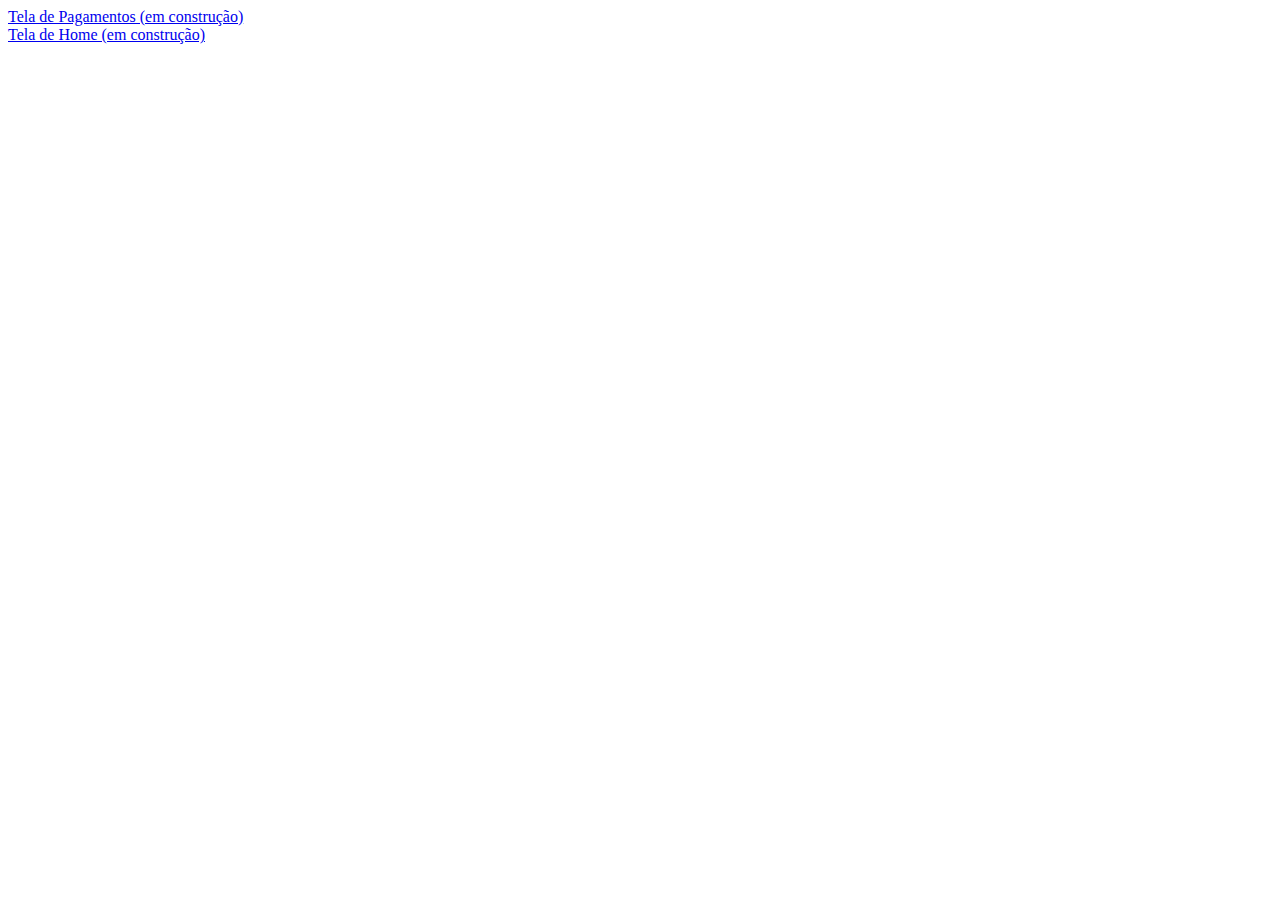
<file: home-temp.html>
<!DOCTYPE html>
<html lang="en">
<head>
    <meta charset="UTF-8">
    <meta name="viewport" content="width=device-width, initial-scale=1.0">
    <title>Home Temporária</title>
</head>
<body>
    
<a href="tela_pagamentos.html">Tela de Pagamentos (em construção)</a> <br>
<a href="home.html">Tela de Home (em construção) </a>


</body>
</html>
</file>
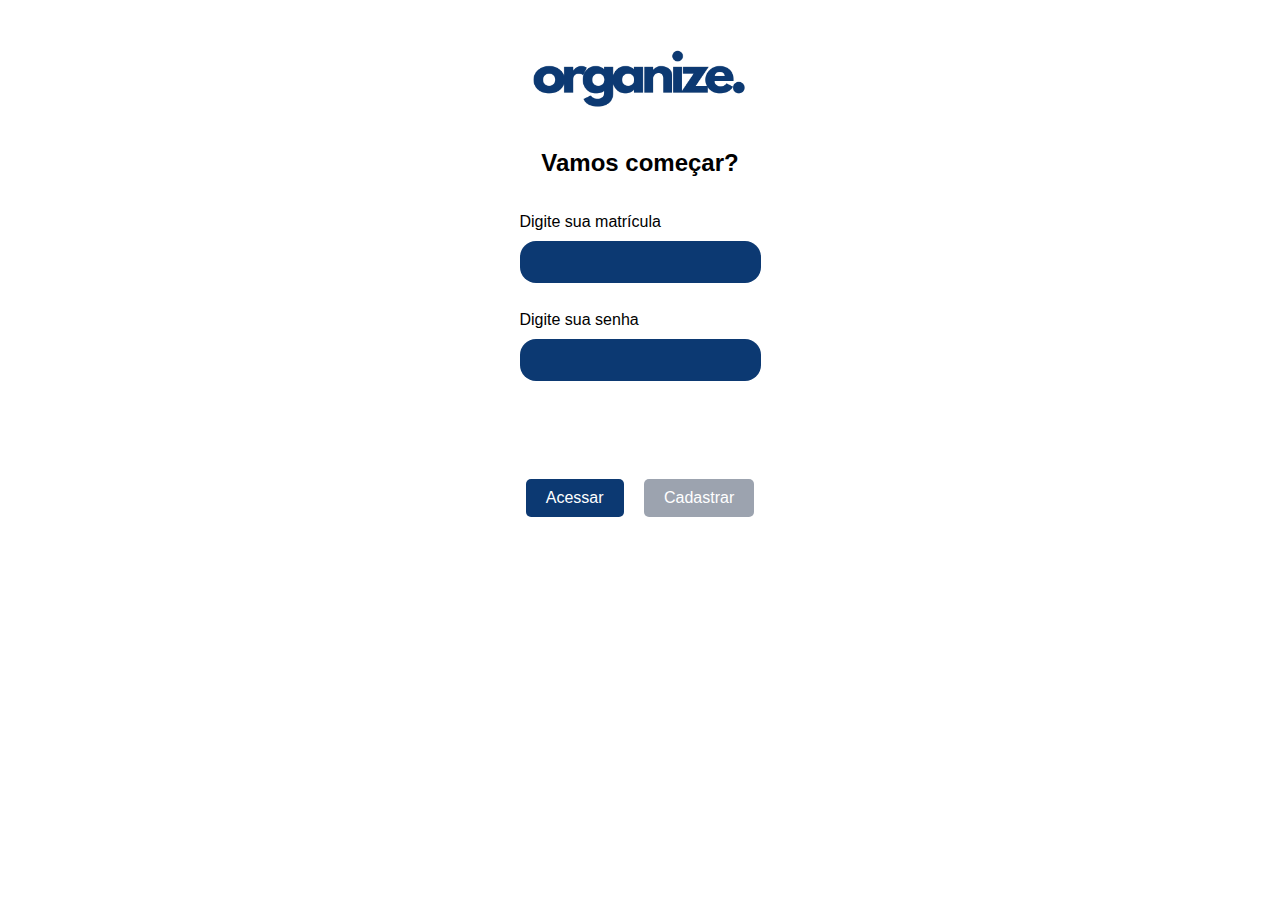
<file: tela_de_login.html>
<!DOCTYPE html>
<html lang="pt-br">
<head>
  <meta charset="UTF-8">
  <meta name="viewport" content="width=device-width, initial-scale=1.0">
  <title>Login</title>
</head>

<link rel="stylesheet" href="login.css">

<body>

  <div class="container-img">
     <img src="img/logo sem fundo.png" alt=""> 
  </div>
      
  <div class="container"> 
  <h2>Vamos começar?</h2>

  <div class="centered-container">
    <div class="container-formulario">
        <p>Digite sua matrícula</p>
        <input type="text" name="" id="" class="form-login">
    
        <p>Digite sua senha</p>
        <input type="password" name="" id="" class="form-login">
    </div> 
</div>
      
<a href="tela_pagamentos.html" class="botao1">Acessar</a>
  <a href="home.html" class="botao2">Cadastrar</a>

</div>

</body>
</html>
</file>
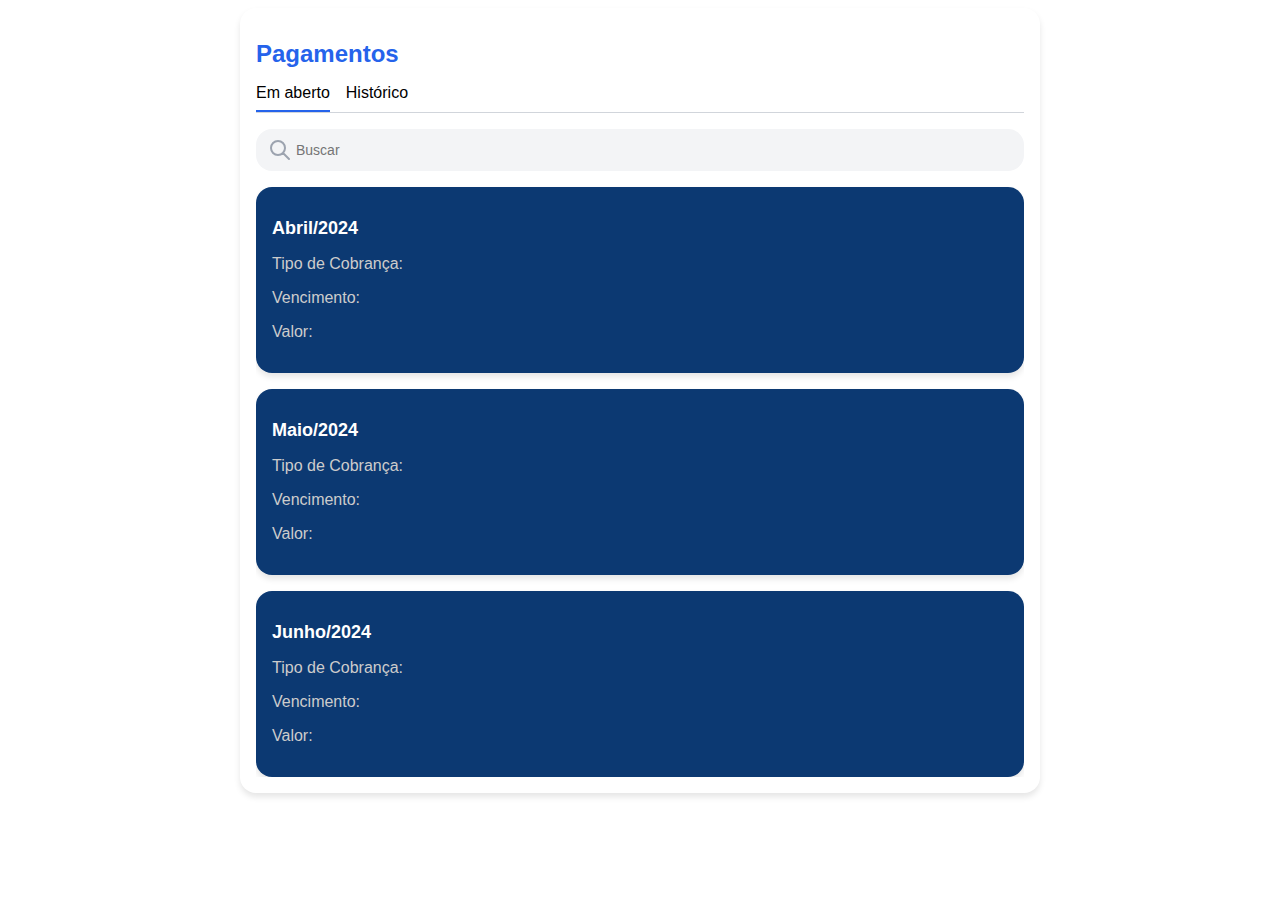
<file: tela_pagamentos.html>
<!DOCTYPE html>
<html lang="pt-BR">
<head>
    <meta charset="UTF-8">
    <meta name="viewport" content="width=device-width, initial-scale=1.0, user-scalable=no">
    <title>POGOS</title>
    
    <link rel="stylesheet" href="css/pagamento.css">


</head>
<body>
    <div class="container">
        <h1>Pagamentos</h1>
        <ul>
            <li>
                <a href="#" class="tab-link active" onclick="openTab(event, 'em-aberto')">Em aberto</a>
            </li>
            <li>
                <a href="#" class="tab-link" onclick="openTab(event, 'historico')">Histórico</a>
            </li>
        </ul>
        <form class="form-container">
            <input type="text" id="search" placeholder="Buscar">
            <svg xmlns="http://www.w3.org/2000/svg" fill="none" viewBox="0 0 24 24" stroke="currentColor">
                <path stroke-linecap="round" stroke-linejoin="round" stroke-width="2" d="M21 21l-6-6m2-5a7 7 0 11-14 0 7 7 0 0114 0z"></path>
            </svg>
        </form>
        
        <div id="em-aberto" class="tab-content active">
            <div class="content-box">
                <h2>Abril/2024</h2>
                <p>Tipo de Cobrança: </p>
                <p>Vencimento: </p>
                <p>Valor: </p>
            </div>
            <div class="content-box">
                <h2>Maio/2024</h2>
                <p>Tipo de Cobrança: </p>
                <p>Vencimento: </p>
                <p>Valor: </p>
            </div>
            <div class="content-box">
                <h2>Junho/2024</h2>
                <p>Tipo de Cobrança: </p>
                <p>Vencimento: </p>
                <p>Valor: </p>
            </div>
        </div>

        <div id="historico" class="tab-content">
            <div class="content-box">
                <h2>Janeiro/2024</h2>
                <p>Tipo de Cobrança: Mensalidade</p>
                <p>Vencimento: </p>
                <p>Valor: </p>
            </div>
            <div class="content-box">
                <h2>Fevereiro/2024</h2>
                <p>Tipo de Cobrança: Mensalidade</p>
                <p>Vencimento: </p>
                <p>Valor: </p>
            </div>
        </div>
    </div>

    <script src="javascript/script.js"> </script>
</body>
</html>
</file>
<file: login.css>
body {
    background-color: #ffffff;
    font-family: Arial, sans-serif;
    max-width: 100%;
    height: auto;
    touch-action: manipulation;
    -ms-touch-action: manipulation;
}


h3 {
    padding-top: 20px;
    padding-bottom: 30px;
    color: #9ca3af;
}


img {
    width: 230px;
   }

   p {
    text-align: left;
  
   }


.container {
    padding-top: 40px;
    width: 300px;
    text-align: center;
        
}

.container-img {
    padding-top: 40px;
    text-align: center;
}

.form-login {
    margin-top: -6px;
    margin-bottom: 28px;
    position: relative;
    display: flex;
    align-items: center;
    max-width: 100%;
    height: auto;
    text-align: center;
   text-decoration-color: aliceblue;
    
    
}
input[type="text"] {
    
    padding-left: 30px; 
    padding-right: 30px;
    height: 2.5rem;
    background-color: #0C3972;
    border: none;
    border-radius: 16px;
    font-size: 0.875rem;
    color: #4b5563;
    outline: none;
    transition: background-color 0.3s;
    
}
input[type="text"]:focus {
    background-color: #e5e7eb;
    color: #9ca3af;
}
svg {
    position: absolute;
    left: 12px;
    top: 50%;
    transform: translateY(-50%);
    color: #9ca3af;
    height: 24px;
    width: 24px;
    
    
}

input[type="password"] {
    
    padding-left: 30px; 
    padding-right: 30px;
    
    height: 2.5rem;
    background-color: #0C3972;
    border: none;
    border-radius: 16px;
    font-size: 0.875rem;
    color: #ffffff;
    outline: none;
    transition: background-color 0.3s;
    
}
input[type="password"]:focus {
    background-color: #e5e7eb;
    color: #9ca3af;
}
svg {
    position: absolute;
    top: 50%;
    transform: translateY(-50%);
    color: #9ca3af;
    height: 24px;
    width: 24px;
}

.container {
    max-width: 768px;
    margin: 0 auto;
    padding: 16px;
    background-color: #ffffff;
    border-radius: 16px;
    
    position: relative;
    z-index: 1;
    
    
}
.centered-container {
    display: flex;
    justify-content: center;
   
    
}

.botao1 {
    
    margin-top: 70px;
    margin-right: 8px;
    display: inline-block;
        padding: 10px 20px;
        font-size: 16px;
        color: white;
        background-color: #0C3972;
        text-decoration: none;
        border-radius: 5px;
        text-align: center;
}


.botao2 {
    margin-left: 8px;
    margin-top: 70px;
    display: inline-block;
        padding: 10px 20px;
        font-size: 16px;
        color: white;
        background-color: #9ca3af;
        text-decoration: none;
        border-radius: 5px;
        text-align: center;
}
</file>
<file: css/pagamento.css>
body {
    background-color: #ffffff;
    font-family: Arial, sans-serif;
    
   
}
.container {
    max-width: 768px;
    margin: 0 auto;
    padding: 16px;
    background-color: #ffffff;
    border-radius: 16px;
    box-shadow: 0 4px 6px rgba(0, 0, 0, 0.1);
    position: relative;
    z-index: 1;
    
}
.centered-container {
    display: flex;
    justify-content: center;
    align-items: center;
}
h1 {
    font-size: 1.5rem;
    font-weight: 600;
    color: #2563eb;
}
ul {
    margin-top: 16px;
    display: flex;
    border-bottom: 1px solid #d1d5db;
    padding-left: 0;
    list-style-type: none;
}
li {
    margin-right: 16px;
}
a {
    color: #000000;
    text-decoration: none;
    padding-bottom: 8px;
    display: inline-block;
    font-size: 1rem;
    font-weight: 500;
}
a.active {
    border-bottom: 2px solid #2563eb;
}
.form-container {
    margin-top: 16px;
    position: relative;
    display: flex;
    align-items: center;
}
input[type="text"] {
    width: 100%;
    padding-left: 2.5rem;
    height: 2.5rem;
    background-color: #f3f4f6;
    border: none;
    border-radius: 16px;
    font-size: 0.875rem;
    color: #4b5563;
    outline: none;
    transition: background-color 0.3s;
}
input[type="text"]:focus {
    background-color: #e5e7eb;
}
svg {
    position: absolute;
    left: 12px;
    top: 50%;
    transform: translateY(-50%);
    color: #9ca3af;
    height: 24px;
    width: 24px;
}
.tab-content {
    display: flex;
    flex-direction: column;
    max-height: 0;
    overflow: hidden;
    opacity: 0;
    transition: max-height 0.5s ease, opacity 0.5s ease;
    
}
.tab-content.active {
    max-height: 1000px;
    opacity: 1;
    position: relative;
    z-index: 2;
   

}
.content-box {
    background-color: #0C3972;
    padding: 16px;
    border-radius: 16px;
    box-shadow: 0 4px 6px rgba(0, 0, 0, 0.1);
    margin-top: 16px;
    color: #CCCCCC;
    transition: transform 0.3s ease, z-index 0s;
    max-width: 100%;
    height: auto;
    

}
.content-box h2 {
    font-size: 1.125rem;
    font-weight: 600;
    color: #ffffff;
}
.content-box:hover {
    transform: scale(1.02);
    z-index: 3;
}
</file>
